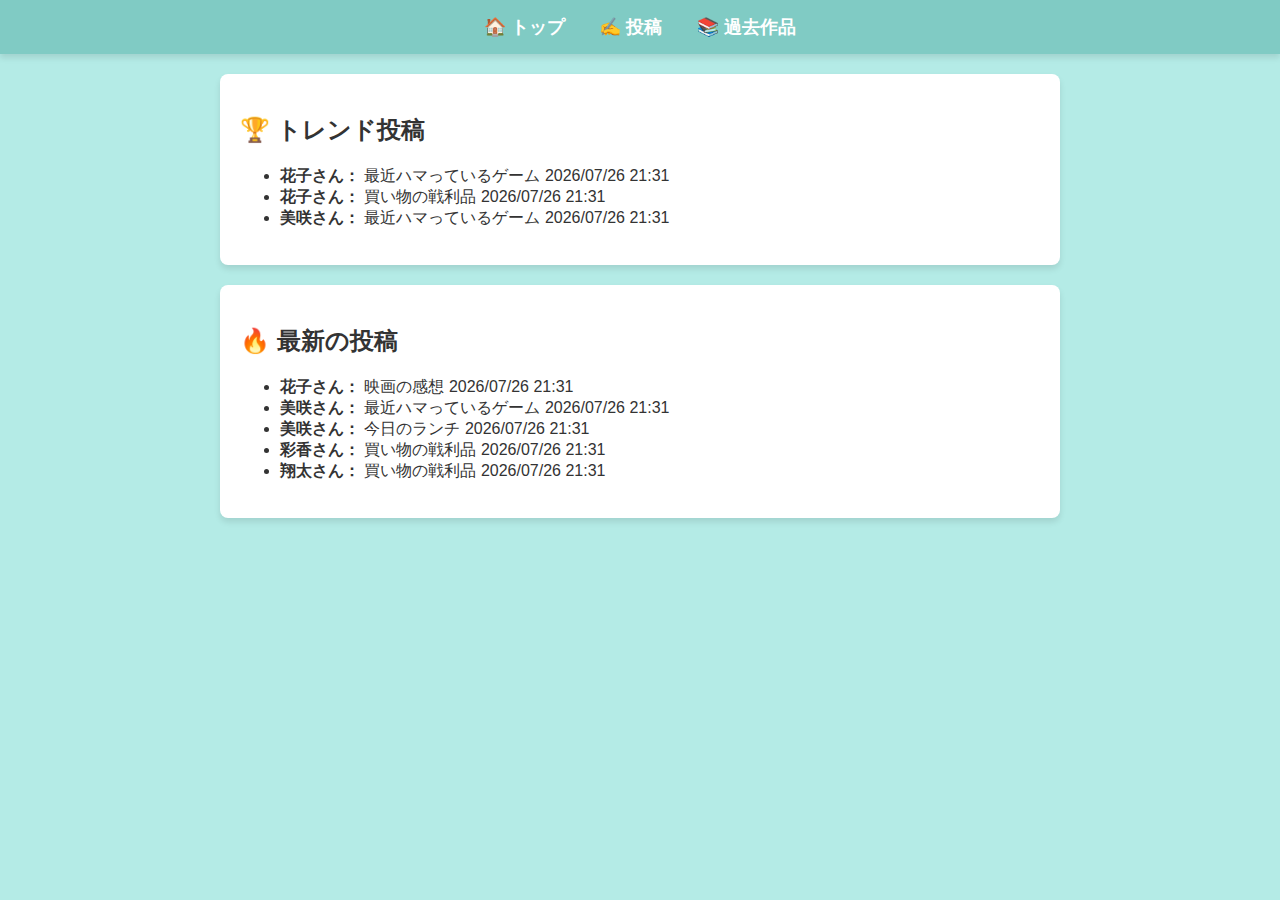
<file: index.html>
<!DOCTYPE html>
<html lang="ja">
<head>
    <meta charset="UTF-8">
    <meta name="viewport" content="width=device-width, initial-scale=1.0">
    <title>友達の輪 - トップ</title>
    <link rel="stylesheet" href="styles.css">
    <script defer src="script.js"></script>
</head>
<body>

<!-- 📌 ナビゲーションバー -->
<nav class="navbar">
    <a href="index.html">🏠 トップ</a>
    <a href="post.html">✍ 投稿</a>
  
    <a href="archive.html">📚 過去作品</a>
</nav>

<!-- 🏆 トレンド投稿 -->
<section>
    <h2>🏆 トレンド投稿</h2>
    <ul id="trendingPosts"></ul>
</section>

<!-- 🔥 最新投稿 -->
<section>
    <h2>🔥 最新の投稿</h2>
    <ul id="latestPosts"></ul>
</section>

</body>
</html>
</file>
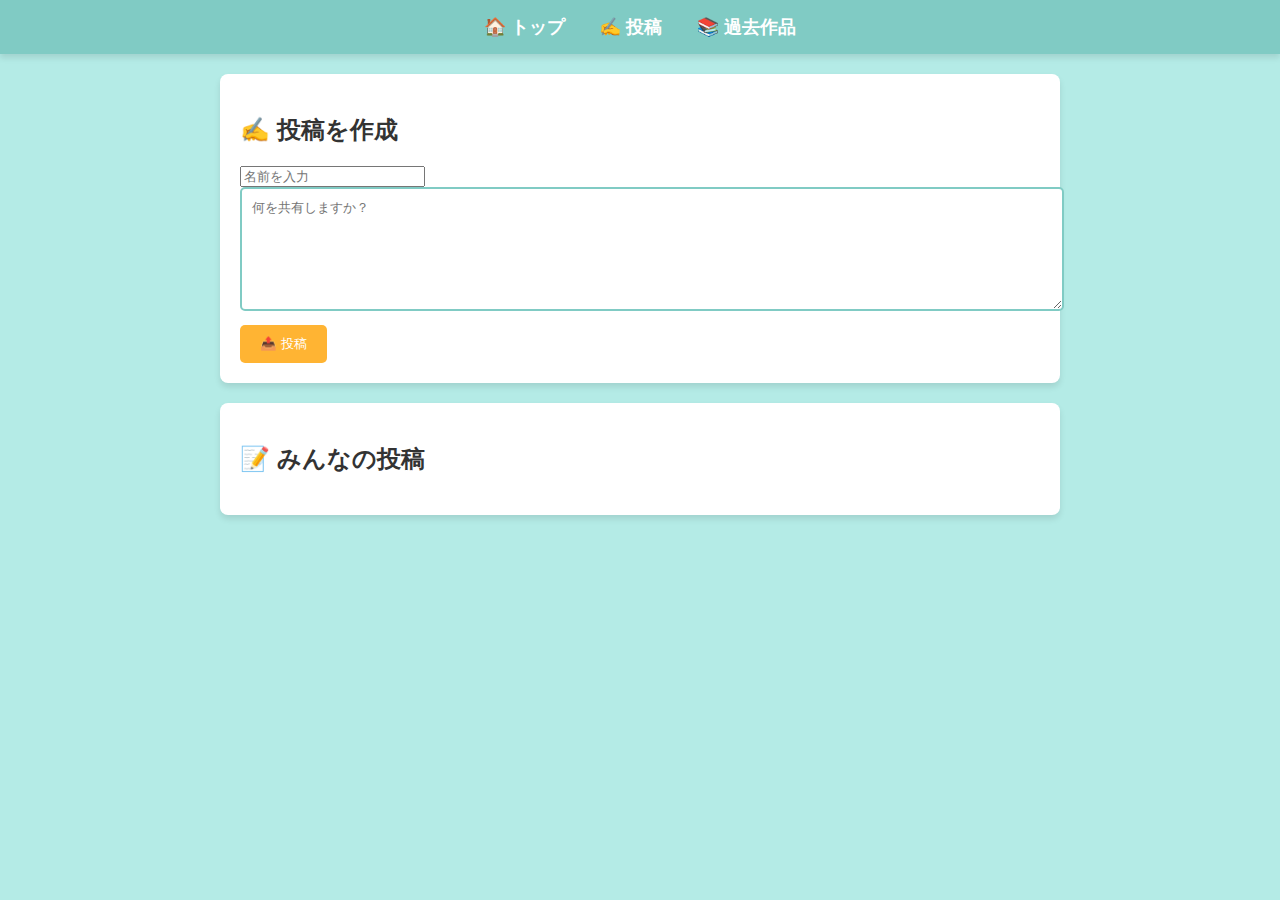
<file: post.html>
<!DOCTYPE html>
<html lang="ja">
<head>
    <meta charset="UTF-8">
    <meta name="viewport" content="width=device-width, initial-scale=1.0">
    <title>友達の輪 - 投稿</title>
    <link rel="stylesheet" href="styles.css">
    <script defer src="script.js"></script>
</head>
<body>

<!-- 📌 ナビゲーションバー -->
<nav class="navbar">
    <a href="index.html">🏠 トップ</a>
    <a href="post.html">✍ 投稿</a>
    
    <a href="archive.html">📚 過去作品</a>
</nav>

<!-- ✍ 投稿フォーム -->
<section class="post-section">
    <h2>✍ 投稿を作成</h2>
    <input type="text" id="username" class="input-box" placeholder="名前を入力">
    <textarea id="postContent" class="input-box" placeholder="何を共有しますか？"></textarea>
    <button onclick="submitPost()">📤 投稿</button>
</section>

<!-- 📝 投稿一覧 -->
<section class="all-posts">
    <h2>📝 みんなの投稿</h2>
    <ul id="postList"></ul>
</section>

</body>
</html>
</file>
<file: styles.css>
/* 🌟 ページ全体デザイン */
body {
    font-family: Arial, sans-serif;
    background-color: #B4EBE6; /* カラーパレット適用 */
    color: #333;
    margin: 0;
    padding: 0;
    background-image: url('https://www.svgbackgrounds.com/wp-content/uploads/2021/10/wave-pattern.svg'); /* SVG背景 */
    background-size: cover;
}

/* 📌 ナビゲーションバー */
.navbar {
    background-color: #80CBC4; /* カラーパレット */
    padding: 15px;
    text-align: center;
    box-shadow: 0px 4px 6px rgba(0, 0, 0, 0.1);
}
.navbar a {
    color: white;
    margin: 0 15px;
    text-decoration: none;
    font-weight: bold;
    font-size: 18px;
}

/* 🔥 セクションデザイン */
section {
    background: white;
    padding: 20px;
    margin: 20px auto;
    width: 80%;
    max-width: 800px;
    box-shadow: 0px 4px 6px rgba(0, 0, 0, 0.1);
    border-radius: 8px;
}

/* ✍ 投稿フォーム */
textarea {
    width: 100%;
    height: 100px;
    padding: 10px;
    border: 2px solid #80CBC4;
    border-radius: 5px;
}
button {
    background-color: #FFB433; /* カラーパレット */
    color: white;
    padding: 10px 20px;
    border: none;
    border-radius: 5px;
    cursor: pointer;
    margin-top: 10px;
    transition: transform 0.3s;
}
button:hover {
    transform: scale(1.1);
    background-color: #FF9800;
}
/* 📚 過去作品 */
.archive-grid {
    display: flex;
    justify-content: space-around;
    gap: 20px;
}
.archive-card {
    background: #FF9800;
    padding: 15px;
    border-radius: 5px;
    box-shadow: 0px 2px 4px rgba(0, 0, 0, 0.1);
    text-decoration: none;
    font-weight: bold;
    text-align: center;
    display: block;
    width: 40%;
}
</file>
